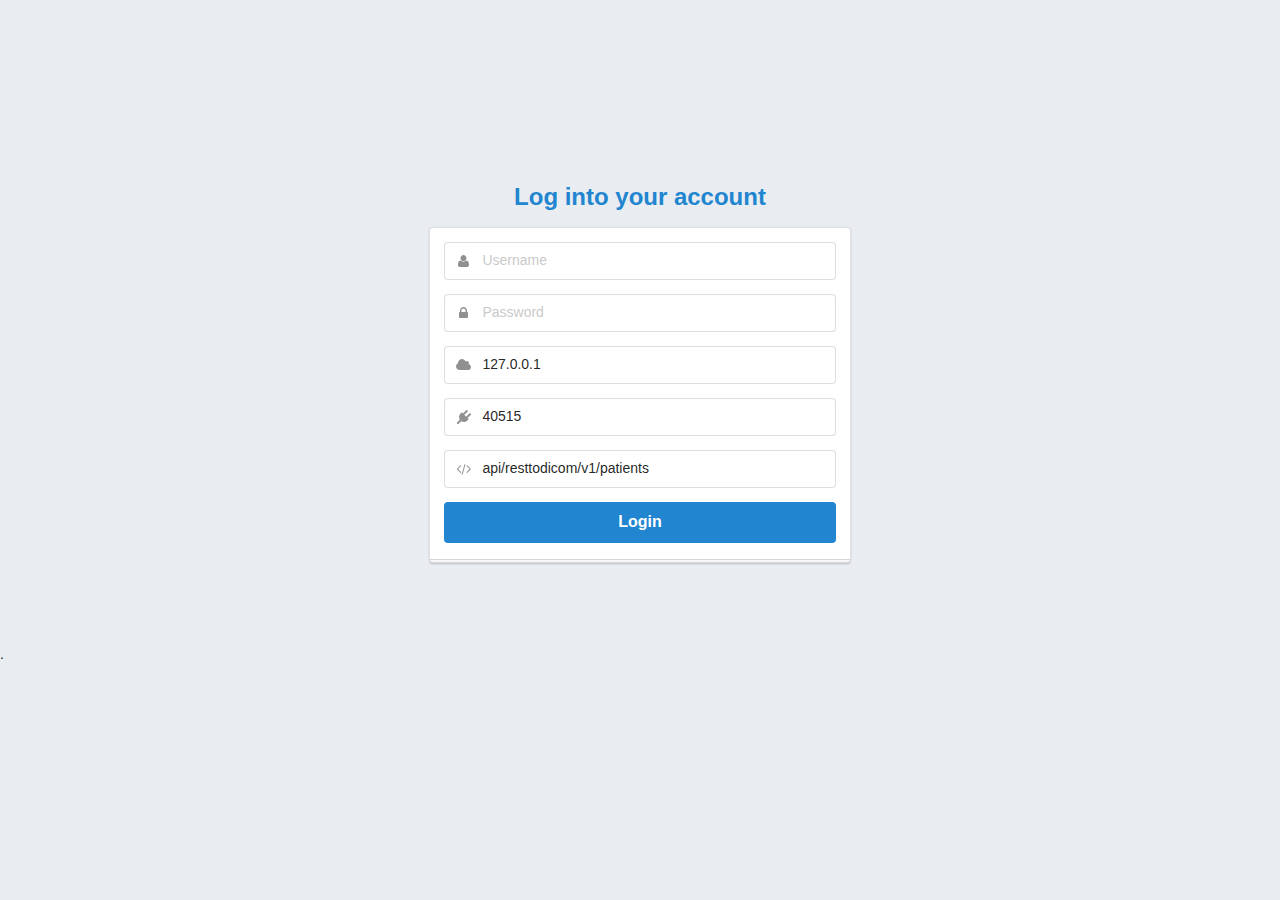
<file: front/index.html>
<!doctype html>

<html>
    <head>
        <title>RESTFormsUI</title>

        <meta charset="utf-8">
        <meta http-equiv="X-UA-Compatible" content="IE=edge">
        <meta name="viewport" content="width=device-width, initial-scale=1">
        <meta http-equiv="Content-Type" content="text/html; charset=UTF-8" />
        <!-- CSS Initialization -->
        <link rel="stylesheet" type="text/css" href="lib/css/semantic.min.css">
        <link rel="stylesheet" type="text/css" href="src/css/custom.css">
    </head>

    <body ng-app="app" ng-controller="MainCtrl">

        <!-- CONFIRMATION MODAL WINDOW -->
        <div id="confirmation" class="ui basic modal" style="z-index: 1003;">
            <i class="close icon"></i>
            <div class="header">
                Confirmation
            </div>

            <div class="content">
                <div class="description">
                <p><i class="checkmark big green icon"></i> <span ng-bind="main.confirmationText || 'Are you sure you want to continue?'"></span></p>
                </div>
            </div>

            <div class="actions">
                <div class="ui grey deny inverted button">No</div>
                <div class="ui green approve inverted button">Yes</div>
            </div>
        </div>
        <!-- CONFIRMATION MODAL WINDOW -->


        <nav class="ui main menu fixed" ng-show="main.loginState == 1" ng-cloak>
            <div class="ui container" ng-cloak>
                <div class="ui item" style="font-weight: bold;">RestToDicom</div>
                <a ng-click="main.goMain()" class="ui item" type="button" ng-if="main.page !== 'forms'" >Main page</a>
                <a class="ui item" type="button" ng-if="main.page == 'object'" ng-click="closeObject()">Object list</a>

                <div class="right menu">
                    <div class="ui item">
                        <select ng-model="main.language"
                                ng-options="lang as lang.name
                                            for lang in main.languageList
                                            track by lang.lang">
                        </select>
                    </div>
                    <a href="" ng-show="main.loginState == 1" type="button" ng-click="main.logout();" class="ui item" tabindex="0"><span style="margin-right: 5px">Logout </span><i class="sign out icon"></i></a>
                </div>
            </div>
        </nav>

        <div class="ui middle aligned center aligned grid" ng-show="main.loginState != 1" ng-cloak>
            <div class="column login">

                <h2 class="ui blue image header">
                    <div class="content">
                        Log into your account
                    </div>
                </h2>

                <form class="ui large form" role="form" ng-show="main.loginState != 1" ng-model="user"
                    ng-submit="main.doLogin(user.Login, user.PasswordSetter, server, port, webapp); user='';" ng-cloak>

                    <div class="ui stacked segment">
                        <div class="field">
                            <div class="ui left icon input">
                                <i class="user icon"></i>
                                <input type="text" name="email" placeholder="Username" ng-model="user.Login" ng-disabled="main.loading">
                            </div>
                        </div>

                        <div class="field">
                            <div class="ui left icon input">
                                <i class="lock icon"></i>
                                <input type="password" name="password" placeholder="Password" ng-model="user.PasswordSetter" ng-disabled="main.loading">
                            </div>
                            <p class="error" ng-show="loginError">
                                Incorrect username and/or password
                            </p>
                        </div>

                        <div class="field">
                            <div class="ui left icon input">
                                <i class="cloud icon"></i>
                                <input type="text" name="server" placeholder="Server" ng-model="server" ng-disabled="main.loading">
                            </div>
                        </div>

                        <div class="field">
                            <div class="ui left icon input">
                                <i class="plug icon"></i>
                                <input type="text" name="port" placeholder="Port" ng-model="port" ng-disabled="main.loading" />
                            </div>
                        </div>

                        <div class="field">
                            <div class="ui left icon input">
                                <i class="code icon"></i>
                                <input type="text" name="webapp" placeholder="Web app" ng-model="webapp" ng-disabled="main.loading">
                            </div>
                        </div>

                        <button type="submit" class="ui fluid large blue submit button" ng-disabled="main.loading">Login</button>
                    </div>

                    <div class="ui error message"></div>

                </form>
            </div>
        </div>

        <div class="ui container content" ng-show="main.loginState == 1">
            <!-- Loading template -->
            <ui-view></ui-view>
        </div>

        <div class="ui active page dimmer" id="loading-dimmer" ng-show="main.busy" ng-cloak>
            <div class="ui large text loader">Loading</div>
        </div>

        <div id="success-dimmer" class="ui page dimmer">
            <div class="content">
                <h2 class="ui inverted icon header">
                    <i class="checkmark green icon"></i>
                    The action is completed successfully
                </h2>
            </div>
        </div>


        <!-- Hooking scripts -->
        <script language="javascript" src="lib/js/angular.min.js"></script>
        <script language="javascript" src="lib/js/angular-route.min.js"></script>.
        <script language="javascript" src="lib/js/angular-ui-router.min.js"></script>
        <script language="javascript" src="lib/js/smart-table.min.js"></script>
        <script language="javascript" src="lib/js/angular-cookies.min.js"></script>
        <script language="javascript" src="lib/js/base64.js"></script>

        <script language="javascript" src="src/js/app.js"></script>

        <script language="javascript" src="src/js/services/RESTSrvc.js"></script>
        <script language="javascript" src="src/js/services/WorklistSrvc.js"></script>
        <script language="javascript" src="src/js/services/SessionSrvc.js"></script>
        <script language="javascript" src="src/js/services/UtilSrvc.js"></script>
        <script language="javascript" src="src/js/services/FormSrvc.js"></script>

        <script language="javascript" src="src/js/controllers/MainCtrl.js"></script>
        <script language="javascript" src="src/js/controllers/FormsListCtrl.js"></script>
        <script language="javascript" src="src/js/controllers/FormCtrl.js"></script>
        <script language="javascript" src="src/js/controllers/ObjectCtrl.js"></script>

        <script language="javascript" src="lib/js/jquery-1.11.2.min.js"></script>
        <script language="javascript" src="lib/js/semantic.js"></script>

    </body>
</html>
</file>
<file: front/src/css/custom.css>
body {
    min-height: 100%;
    height: 1px !important;   
}

textarea {
    resize: none;
}

body {
    background-color: #E9EDF1;
    padding: 80px 0;  
    font-family: 'Open Sans', Arial, sans-serif !important;
}

body > .grid {
    height: 80%;
    min-height: 450px;  
}

select:invalid {
    color: gray;
}

.column.login {
    max-width: 450px;
}

.text-center {
    text-align: center !important;  
}

.text-right {
    text-align: right !important;   
}

.text-left {
    text-align: left !important;   
}

.pull-right {
    float: right;
}

.pull-left {
    float: left;    
}

ul.files-uploaded {
    -webkit-padding-start: 10px;
    list-style: none;   
}

ul.files-uploaded li {
    margin-bottom: 5px;   
}

.error {
    color: red;
    margin: 5px 0;    
}

.row-not-assigned {
    background: rgba(244, 222, 102, 0.2);
}

.ng-searchselect input.search {
    width: 100% !important;
}

div.ng-searchselect {
    width: 100%;   
}

.sortable [st-sort] {
    cursor: pointer !important;
}
.st-sort-ascent:after {
    content: '\25B2';
}
.st-sort-descent:after {
    content: '\25BC';
}

.no-after:after{content:"" !important;}

.tr-bottom-divider {
    border-bottom: 4px solid #ddd !important;    
}

.modal {
    margin-bottom: 40px !important;
}

.require:after {
    position: relative;
    margin: -.2em 0 0 .2em;
    content: '*';
    color: #db2828;   
}

#tasksTable th, #tasksTable td {
    vertical-align: middle; 
}

.ui.modal .content{
    min-height: 250px !important;   
}

td .ng-multiselect {
    width: 100%;   
}

@media(max-width:767px) {
  /* compensate fixed navbar height */
  .alert {
    display: block;
  }
  
  .navbar-form {  
    margin-bottom: 0 !important;
    margin-top: 0 !important;
  }  
  
  .form-control {
    margin-top: 5px !important;
    margin-bottom: 5px !important;
  }
  
  .ui.two.cards>.card {
    width: calc(100% - 2em);
    margin-left: 1em;
    margin-right: 1em;
  }
}

@media(min-width:768px) { 
  .alert {
    margin-right: 10px;
    display: inline-block;
  }
}

[ng\:cloak], [ng-cloak], .ng-cloak {
  display: none !important;
}

.attention {
  font-size: 3em;
  color: #AAA;
  text-align: center;
  margin-top: 200px;
}

.form-control {
   cursor: default !important;
}

.top-buffer { 
  margin-top: 15px; 
}

.el-centered {
  float: none;
  margin: 0 auto;
}

.uc-inline {
  width:auto; display:inline;
}

.progress-condensed {
  height: 15px !important;  
  font-size: 11px !important;
  line-height: 15px !important;
}

.delimeter {
  height: 1px;
  background: #ccc;
  border-bottom:1px solid #bbb;
  margin: 10px auto;
}

/* table styles */

.table-tasks {
    font-size: 13px;
    -ms-user-select: none;
    -moz-user-select: none;
    -khtml-user-select: none;
    -webkit-user-select: none;  
}

.table-tasks caption {
    padding-bottom: 5px; 
}

.table-tasks tr {
    transition: background 0.6s ease;
    -webkit-transition: background 0.6s ease;
    vertical-align: middle !important;
}

.table-tasks>tbody tr:hover:not(:last-child) {
    transition: background 0.1s ease-out;
    -webkit-transition: background 0.1s ease-out;
}

.assigned,
.assigned span {
    cursor: pointer;
}

.table-tasks>tbody>tr>td {
    vertical-align: middle !important;
    transition: background 0.7s ease;
    -webkit-transition: background 0.7s ease;
}

.table-tasks>tbody .action-td {
    padding: .4em !important;    
}

td span {
    cursor: default;   
}

/* alert styles */

.alert {
  position: relative;
  opacity: 0.7; 
  cursor: pointer;
  min-width: 250px;
  margin-bottom: 10px !important;
}

.alert:hover { 
  opacity: 1; 
}


/* organization info */
#organization-info .column {
    padding-bottom: 0;
    padding-top: 0.5em;
    min-height: 37px;   
}



.segment.light-blue {
    background: #B2DBF2 !important;
    
}

.segment.light-blue>.ui.header {
    color: black !important;
}

.ui.modal > .close.icon {
    display: none !important;   
}



/* PIECE STYLING */
.PIECE .grid .row {
    padding: 0 !important;   
}

.PIECE .grid .column .row .column {
    padding: 1em !important;   
}


.PIECE .grid .column .row .column:first-child {
    background-color: #f2f5f8;
    text-align: right;
}

.form-actions .button {
    margin-bottom: 10px !important;   
}

.object-list-table {
    width: 100%;   
}

.object-list-table tr td:first-child {
    width: 20px;
}

.object-list-table tr {
    display: block;
    border-radius: 5px;
    padding: 6px;  
}

.object-list-table tr:hover {
    background: #eaeaff;
}

tfoot tr td .label {
    margin: 2px !important;   
}
</file>
